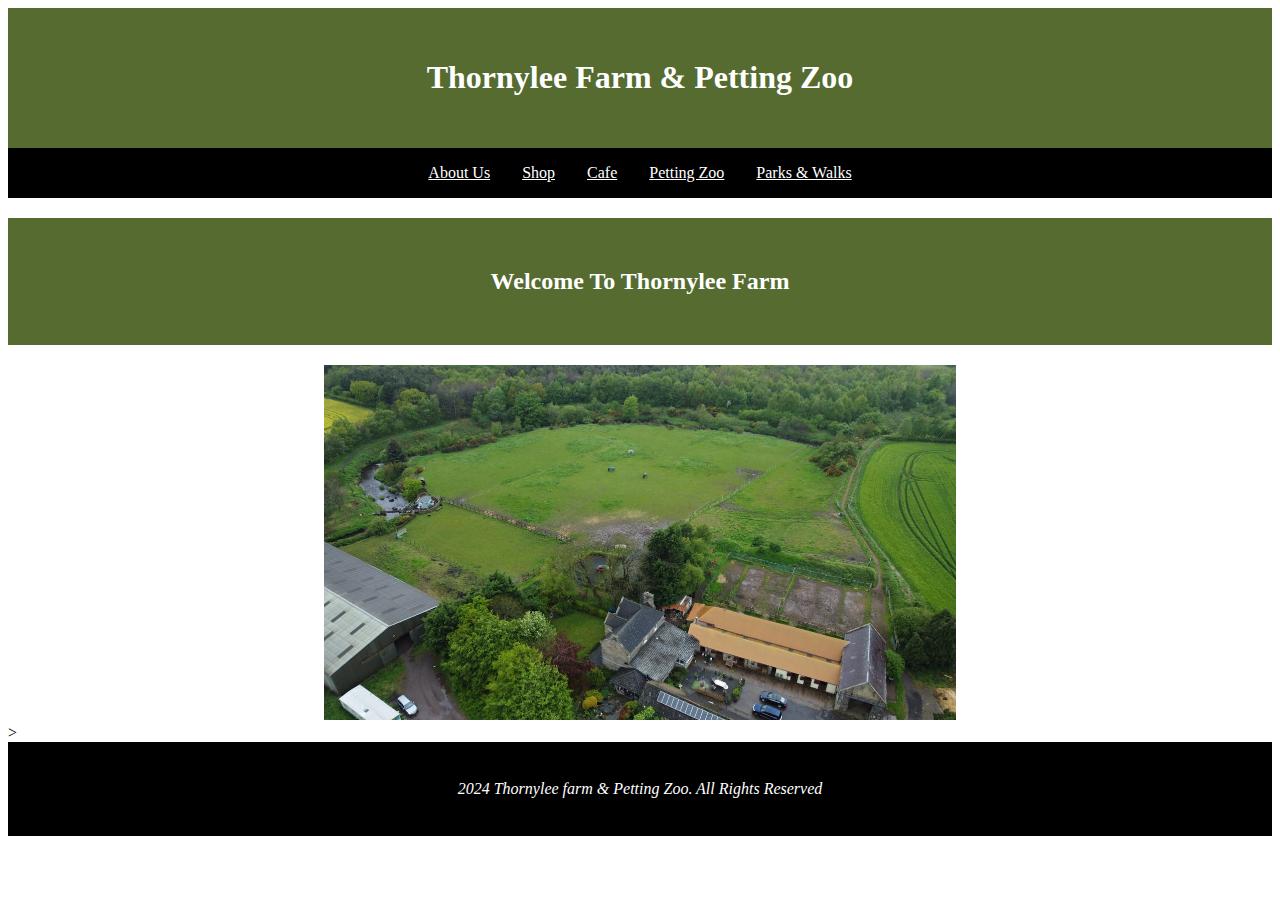
<file: index.html>
<!DOCTYPE html>

<html lang="en_GB">
    <head>
        <title>Thornylee Farm & Petting Zoo</title>
        <link rel="stylesheet" href="css/main.1.css">

    </head>

<body>

    <header>
        <h1>Thornylee Farm & Petting Zoo</h1>  
    </header>

    <nav>
        <a href="About us.html">About Us</a>
        <a href="Shop.html">Shop</a>
        <a href="Cafe.html">Cafe</a>
        <a href="Petting zoo.html">Petting Zoo</a>
        <a href="Parks & walks.html">Parks & Walks</a>
    </nav>
    
    <h2>Welcome To Thornylee Farm</h2>

    <img src="images/pexels-photo-12330558.jpeg" alt="Birdseye view of the farm">
    <class="center">

>







</body>
<footer>
    <p>2024 Thornylee farm & Petting Zoo. All Rights Reserved</p>
</footer>
</html>
</file>
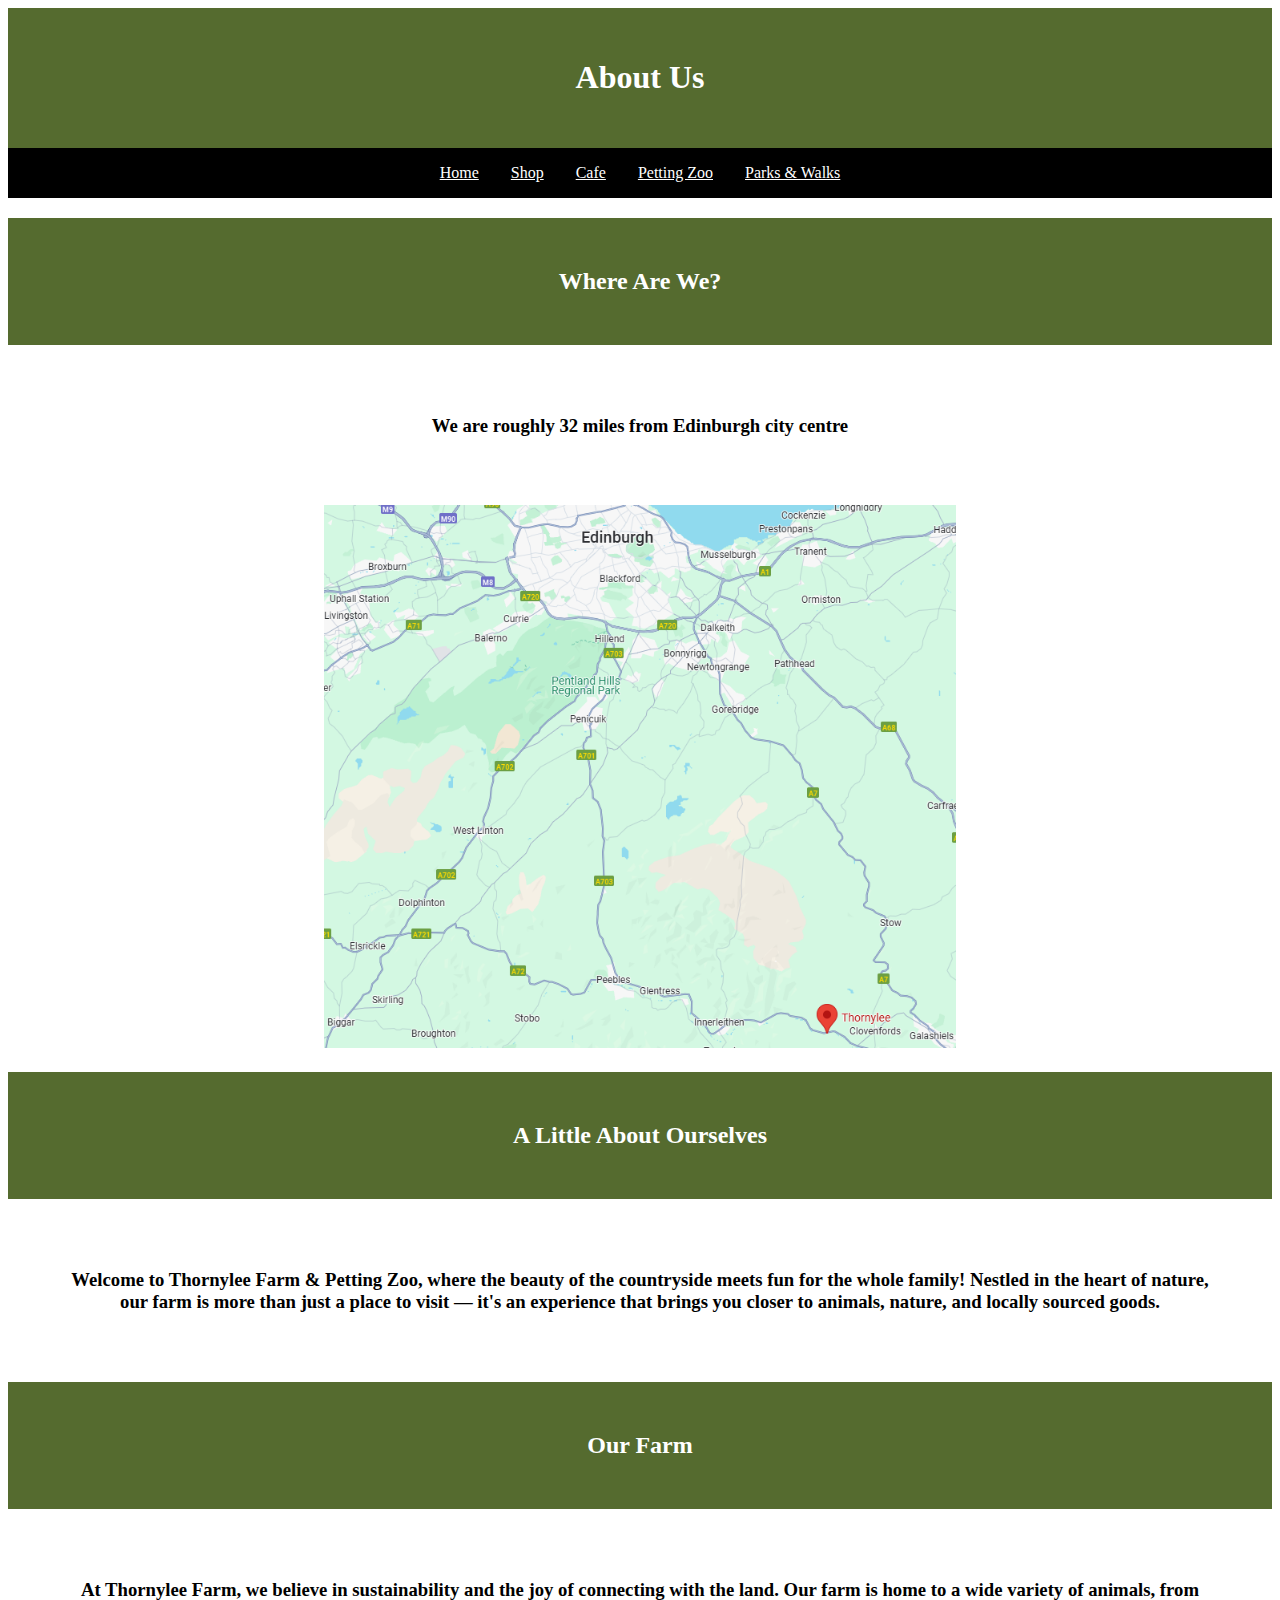
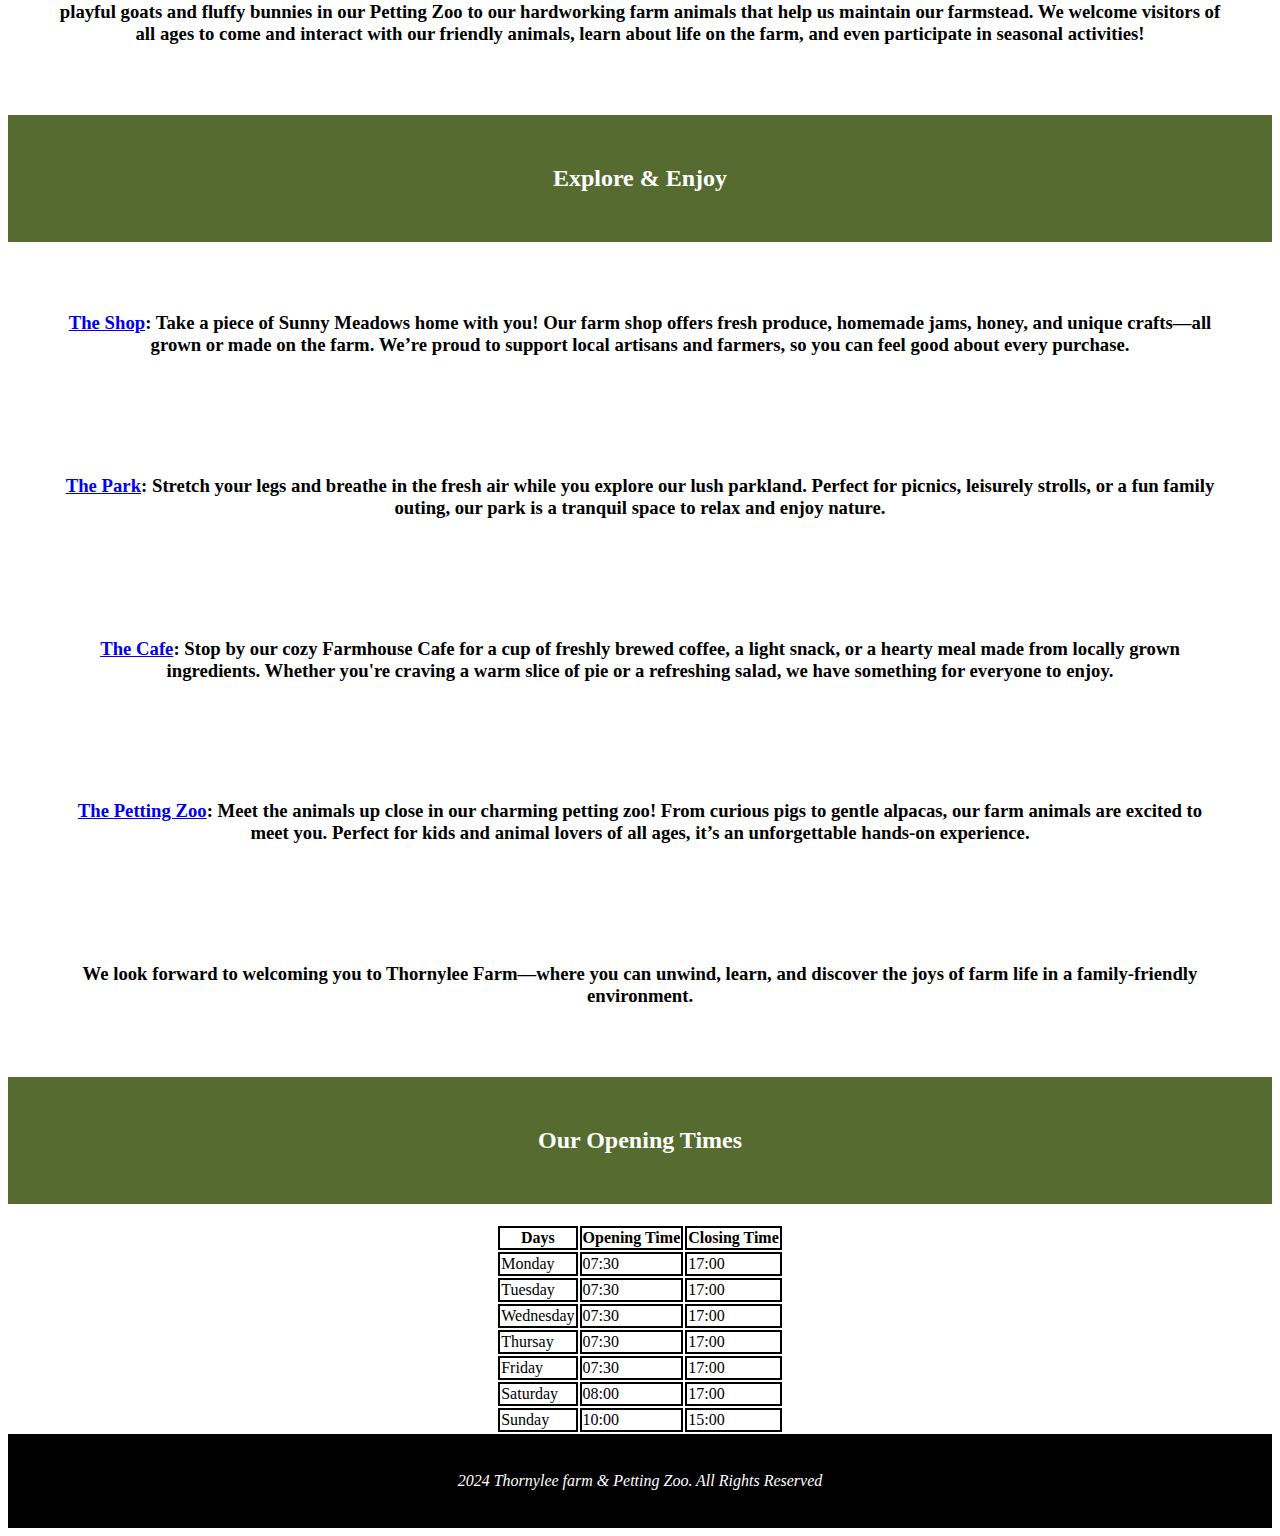
<file: About us.html>
<!DOCTYPE html>

<html lang="en_GB">
    <head>
        <title>About Us</title>
        <link rel="stylesheet" href="./css/main.1.css">

    </head>

<body>

    <header>
        <h1>About Us</h1>  
    </header>

    <nav>
        <a href="index.html">Home</a>
        <a href="Shop.html">Shop</a>
        <a href="Cafe.html">Cafe</a>
        <a href="Petting zoo.html">Petting Zoo</a>
        <a href="Parks & walks.html">Parks & Walks</a>
    </nav>
    
    <h2>Where Are We?</h2>
    
    <h3>We are roughly 32 miles from Edinburgh city centre</h3>

    <img src="images/thorlyleelocation.png" alt="A map showing our location in relation to Edinburgh's city centre">

    <h2>A Little About Ourselves</h2>

    <h3>Welcome to Thornylee Farm & Petting Zoo, where the beauty of the countryside meets fun for the whole family! Nestled in the heart of nature, our farm is more than just a place to visit — it's an experience that brings you closer to animals, nature, and locally sourced goods.</h3>

    <h2>Our Farm</h2>

    <h3>At Thornylee Farm, we believe in sustainability and the joy of connecting with the land. Our farm is home to a wide variety of animals, from playful goats and fluffy bunnies in our Petting Zoo to our hardworking farm animals that help us maintain our farmstead. We welcome visitors of all ages to come and interact with our friendly animals, learn about life on the farm, and even participate in seasonal activities!</h3>

    <h2>Explore & Enjoy</h2>

    <h3><a href="Shop.html">The Shop</a>: Take a piece of Sunny Meadows home with you! Our farm shop offers fresh produce, homemade jams, honey, and unique crafts—all grown or made on the farm. We’re proud to support local artisans and farmers, so you can feel good about every purchase.</h3>

    <h3><a href="Parks & walks.html">The Park</a>: Stretch your legs and breathe in the fresh air while you explore our lush parkland. Perfect for picnics, leisurely strolls, or a fun family outing, our park is a tranquil space to relax and enjoy nature.</h3>

    <h3><a href="Cafe.html">The Cafe</a>: Stop by our cozy Farmhouse Cafe for a cup of freshly brewed coffee, a light snack, or a hearty meal made from locally grown ingredients. Whether you're craving a warm slice of pie or a refreshing salad, we have something for everyone to enjoy.</h3>

    <h3><a href="Petting zoo.html">The Petting Zoo</a>: Meet the animals up close in our charming petting zoo! From curious pigs to gentle alpacas, our farm animals are excited to meet you. Perfect for kids and animal lovers of all ages, it’s an unforgettable hands-on experience.</h3>

    <h3>We look forward to welcoming you to Thornylee Farm—where you can unwind, learn, and discover the joys of farm life in a family-friendly environment.</h3>

    <h2>Our Opening Times</h2>

    <table class="center">
        <tr>
            <th>Days</th>
            <th>Opening Time</th>
            <th>Closing Time</th>
        </tr>
        <tr>
            <td>Monday</td>
            <td>07:30</td>
            <td>17:00</td>
        </tr>
        <tr>
            <td>Tuesday</td>
            <td>07:30</td>
            <td>17:00</td>
        </tr>
        <tr>
            <td>Wednesday</td>
            <td>07:30</td>
            <td>17:00</td>
        </tr>
        <tr>
            <td>Thursay</td>
            <td>07:30</td>
            <td>17:00</td>
        </tr>
        <tr>
            <td>Friday</td>
            <td>07:30</td>
            <td>17:00</td>
        </tr>
        <tr>
            <td>Saturday</td>
            <td>08:00</td>
            <td>17:00</td>
        </tr>
        <tr>
            <td>Sunday</td>
            <td>10:00</td>
            <td>15:00</td>
        </tr>
    </table>










</body>
<footer>
    <p>2024 Thornylee farm & Petting Zoo. All Rights Reserved</p>
</footer>
</html>
</file>
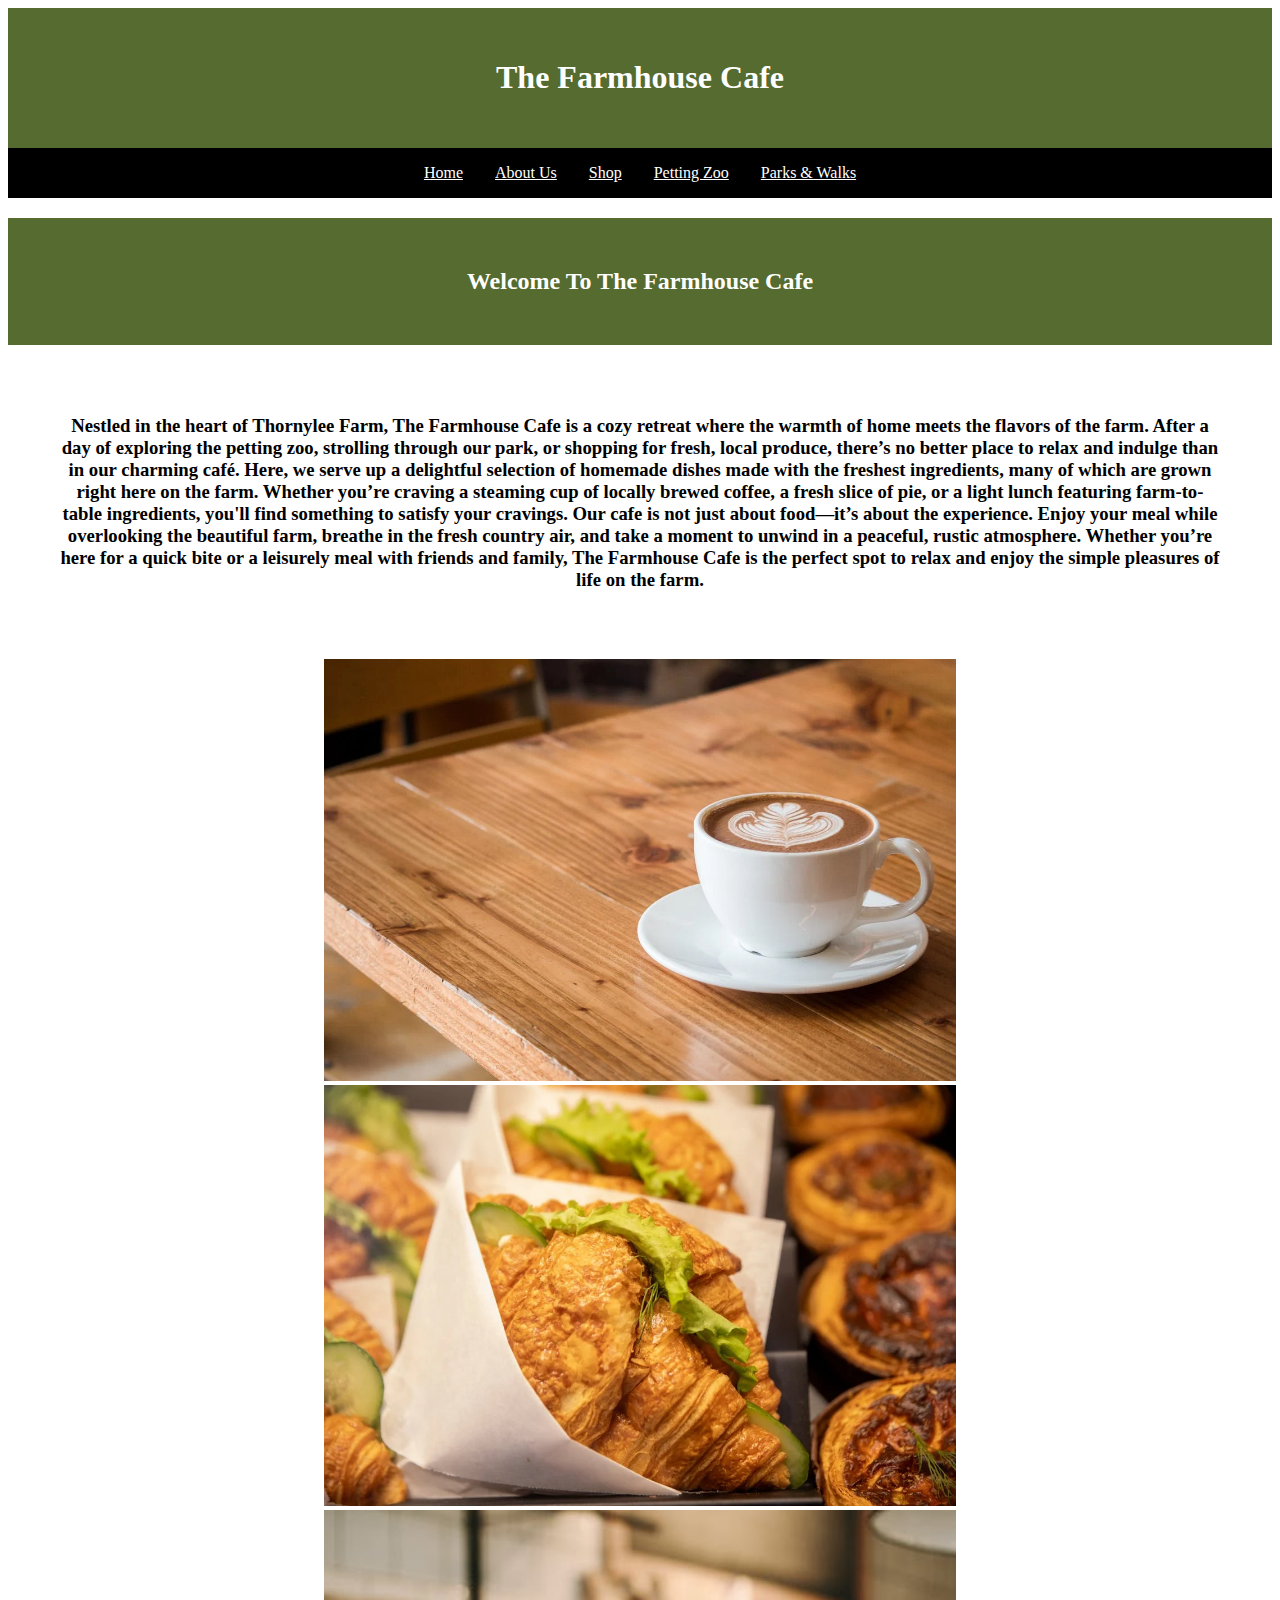
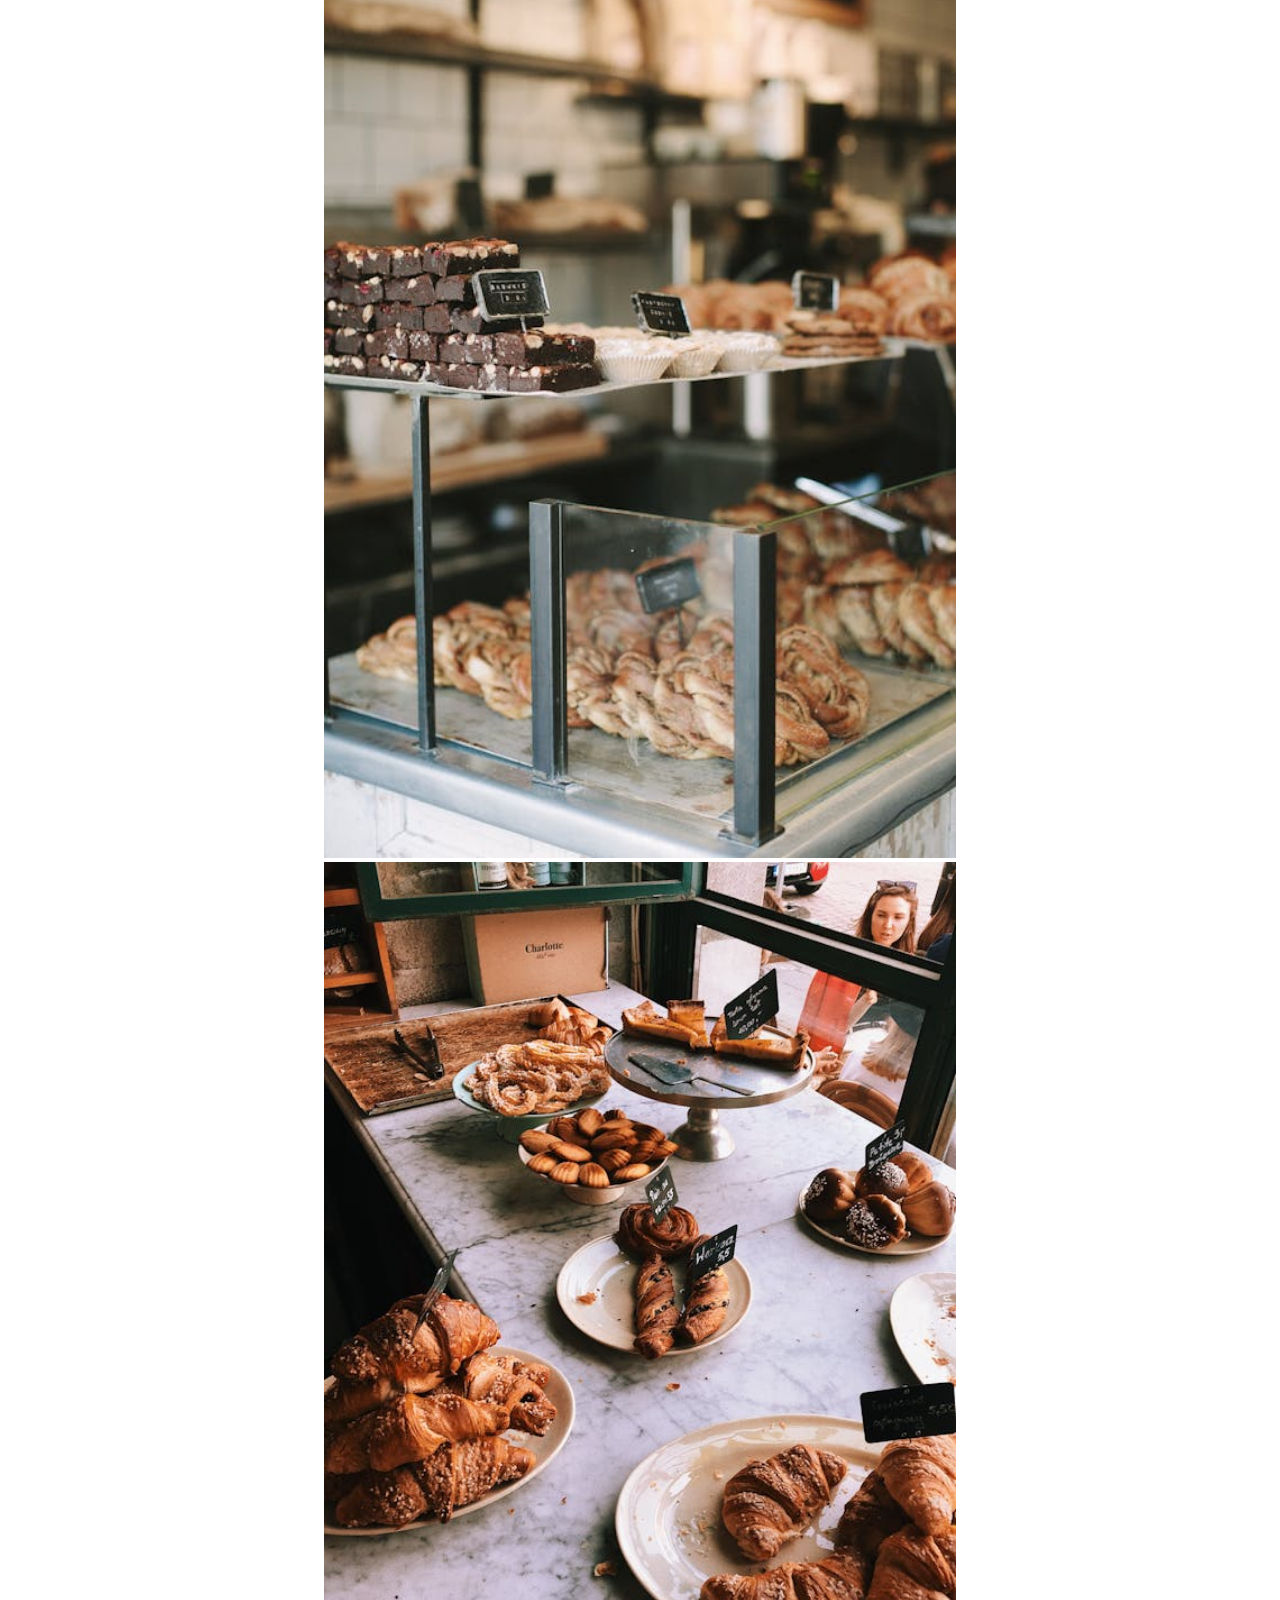
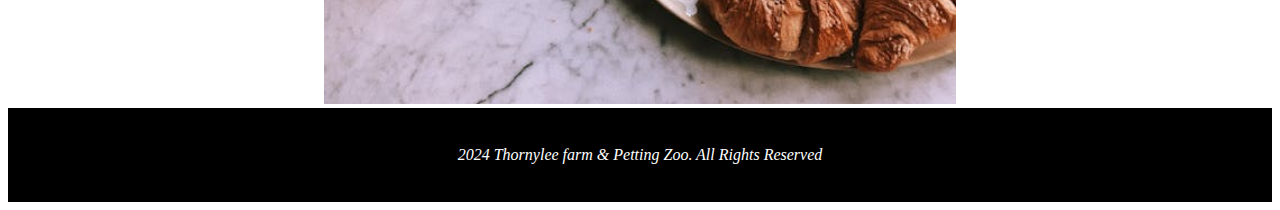
<file: Cafe.html>
<!DOCTYPE html>

<html lang="en_GB">
    <head>
        <title>The Farmhouse Cafe</title>
        <link rel="stylesheet" href="./css/main.1.css">

    </head>

<body>

    <header>
        <h1>The Farmhouse Cafe</h1>  
    </header>

    <nav>
        <a href="index.html">Home</a>
        <a href="About us.html">About Us</a>
        <a href="Shop.html">Shop</a>
        <a href="Petting zoo.html">Petting Zoo</a>
        <a href="Parks & walks.html">Parks & Walks</a>
    </nav>
    
<h2>Welcome To The Farmhouse Cafe</h2>

<h3>Nestled in the heart of Thornylee Farm, The Farmhouse Cafe is a cozy retreat where the warmth of home meets the flavors of the farm. After a day of exploring the petting zoo, strolling through our park, or shopping for fresh, local produce, there’s no better place to relax and indulge than in our charming café.

    Here, we serve up a delightful selection of homemade dishes made with the freshest ingredients, many of which are grown right here on the farm. Whether you’re craving a steaming cup of locally brewed coffee, a fresh slice of pie, or a light lunch featuring farm-to-table ingredients, you'll find something to satisfy your cravings.
    
    Our cafe is not just about food—it’s about the experience. Enjoy your meal while overlooking the beautiful farm, breathe in the fresh country air, and take a moment to unwind in a peaceful, rustic atmosphere. Whether you’re here for a quick bite or a leisurely meal with friends and family, The Farmhouse Cafe is the perfect spot to relax and enjoy the simple pleasures of life on the farm.</h3>

<img src="images/cafe1.webp">

<img src="images/cafe2.webp">

<img src="images/cafe3.jpeg">

<img src="images/cafe4.jpeg">









</body>
<footer>
    <p>2024 Thornylee farm & Petting Zoo. All Rights Reserved</p>
</footer>
</html>
</file>
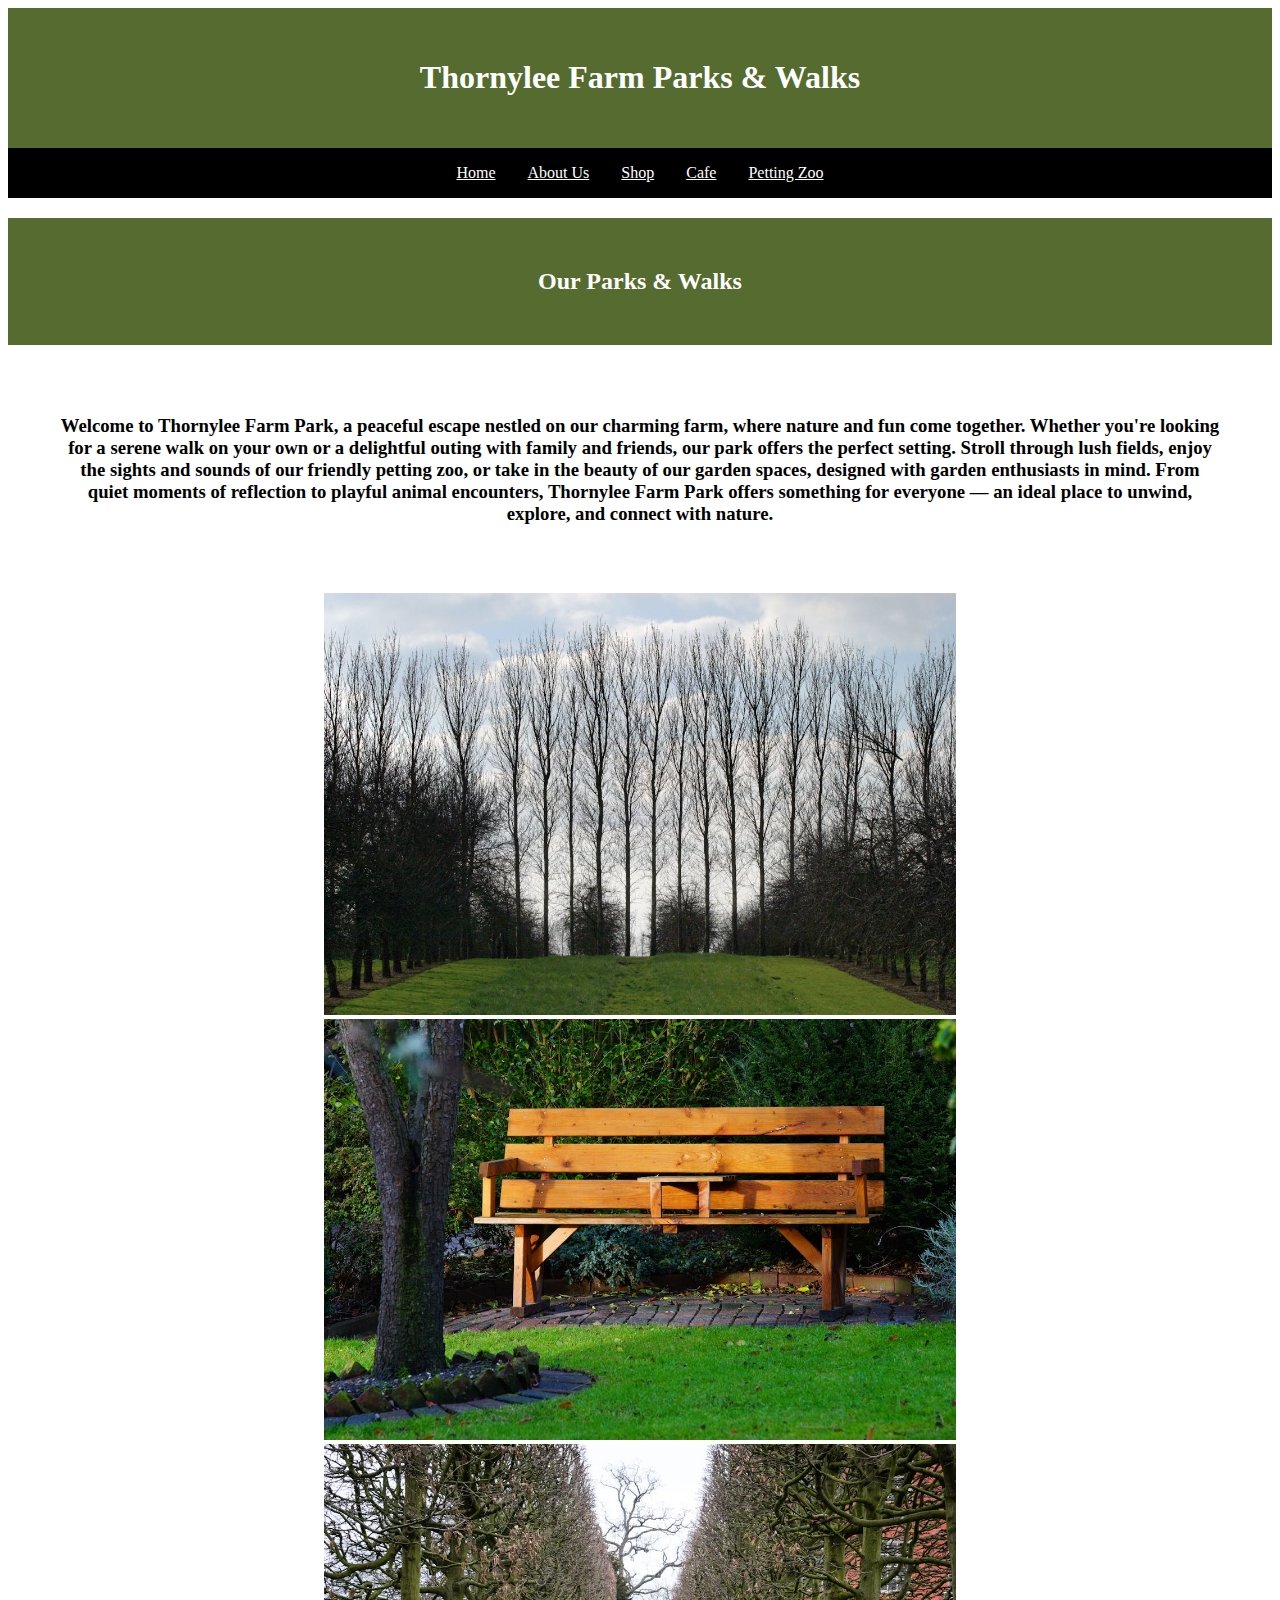
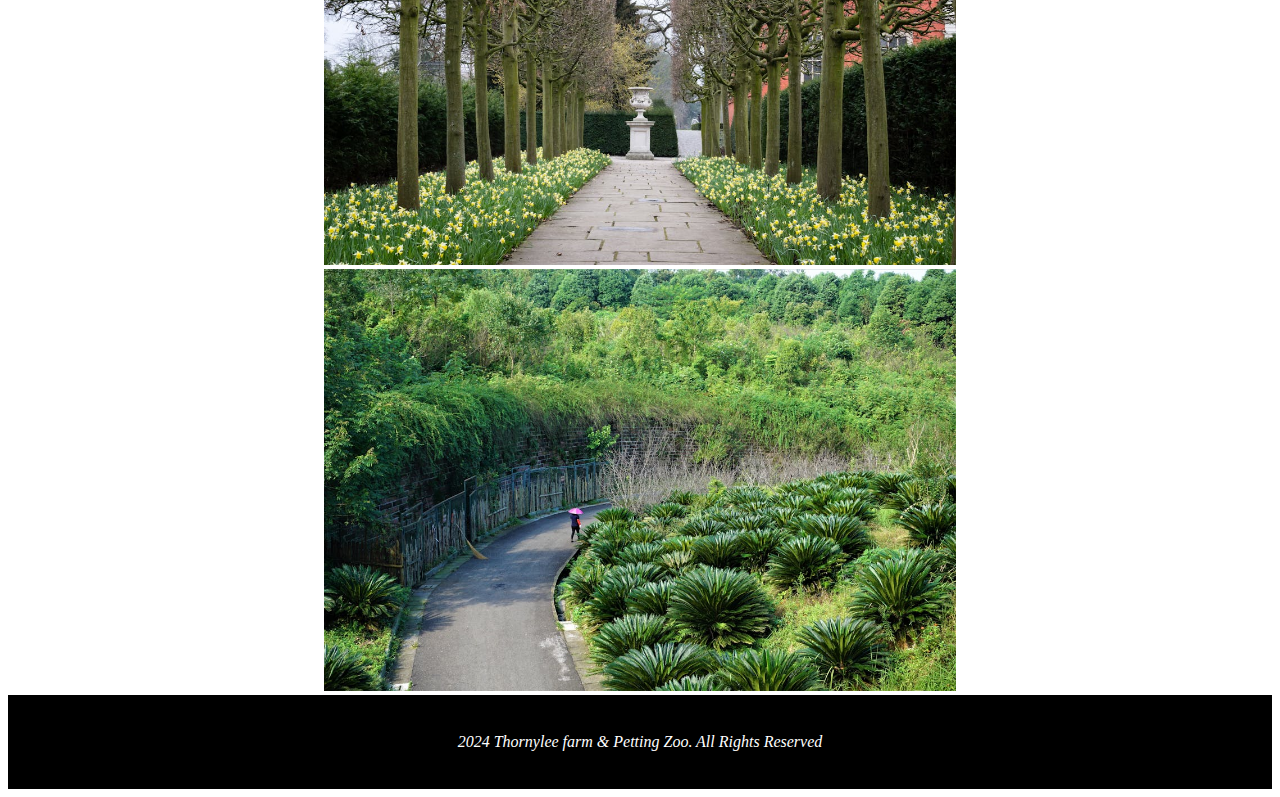
<file: Parks & walks.html>
<!DOCTYPE html>

<html lang="en_GB">
    <head>
        <title>Thornylee Farm Parks & Walks</title>
        <link rel="stylesheet" href="./css/main.1.css">

    </head>

<body>

    <header>
        <h1>Thornylee Farm Parks & Walks</h1>  
    </header>

    <nav>
        <a href="index.html">Home</a>
        <a href="About us.html">About Us</a>
        <a href="Shop.html">Shop</a>
        <a href="Cafe.html">Cafe</a>
        <a href="Petting zoo.html">Petting Zoo</a>
    </nav>
    
    <h2>Our Parks & Walks</h2>

    <h3>Welcome to Thornylee Farm Park, a peaceful escape nestled on our charming farm, where nature and fun come together. Whether you're looking for a serene walk on your own or a delightful outing with family and friends, our park offers the perfect setting. Stroll through lush fields, enjoy the sights and sounds of our friendly petting zoo, or take in the beauty of our garden spaces, designed with garden enthusiasts in mind. From quiet moments of reflection to playful animal encounters, Thornylee Farm Park offers something for everyone — an ideal place to unwind, explore, and connect with nature.</h3>

<img src="images/nature park1.jpeg">

<img src="images/nature park2.jpeg">

<img src="images/nature park3.jpeg">

<img src="images/nature park4.jpeg">







</body>
<footer>
    <p>2024 Thornylee farm & Petting Zoo. All Rights Reserved</p>
</footer>
</html>
</file>
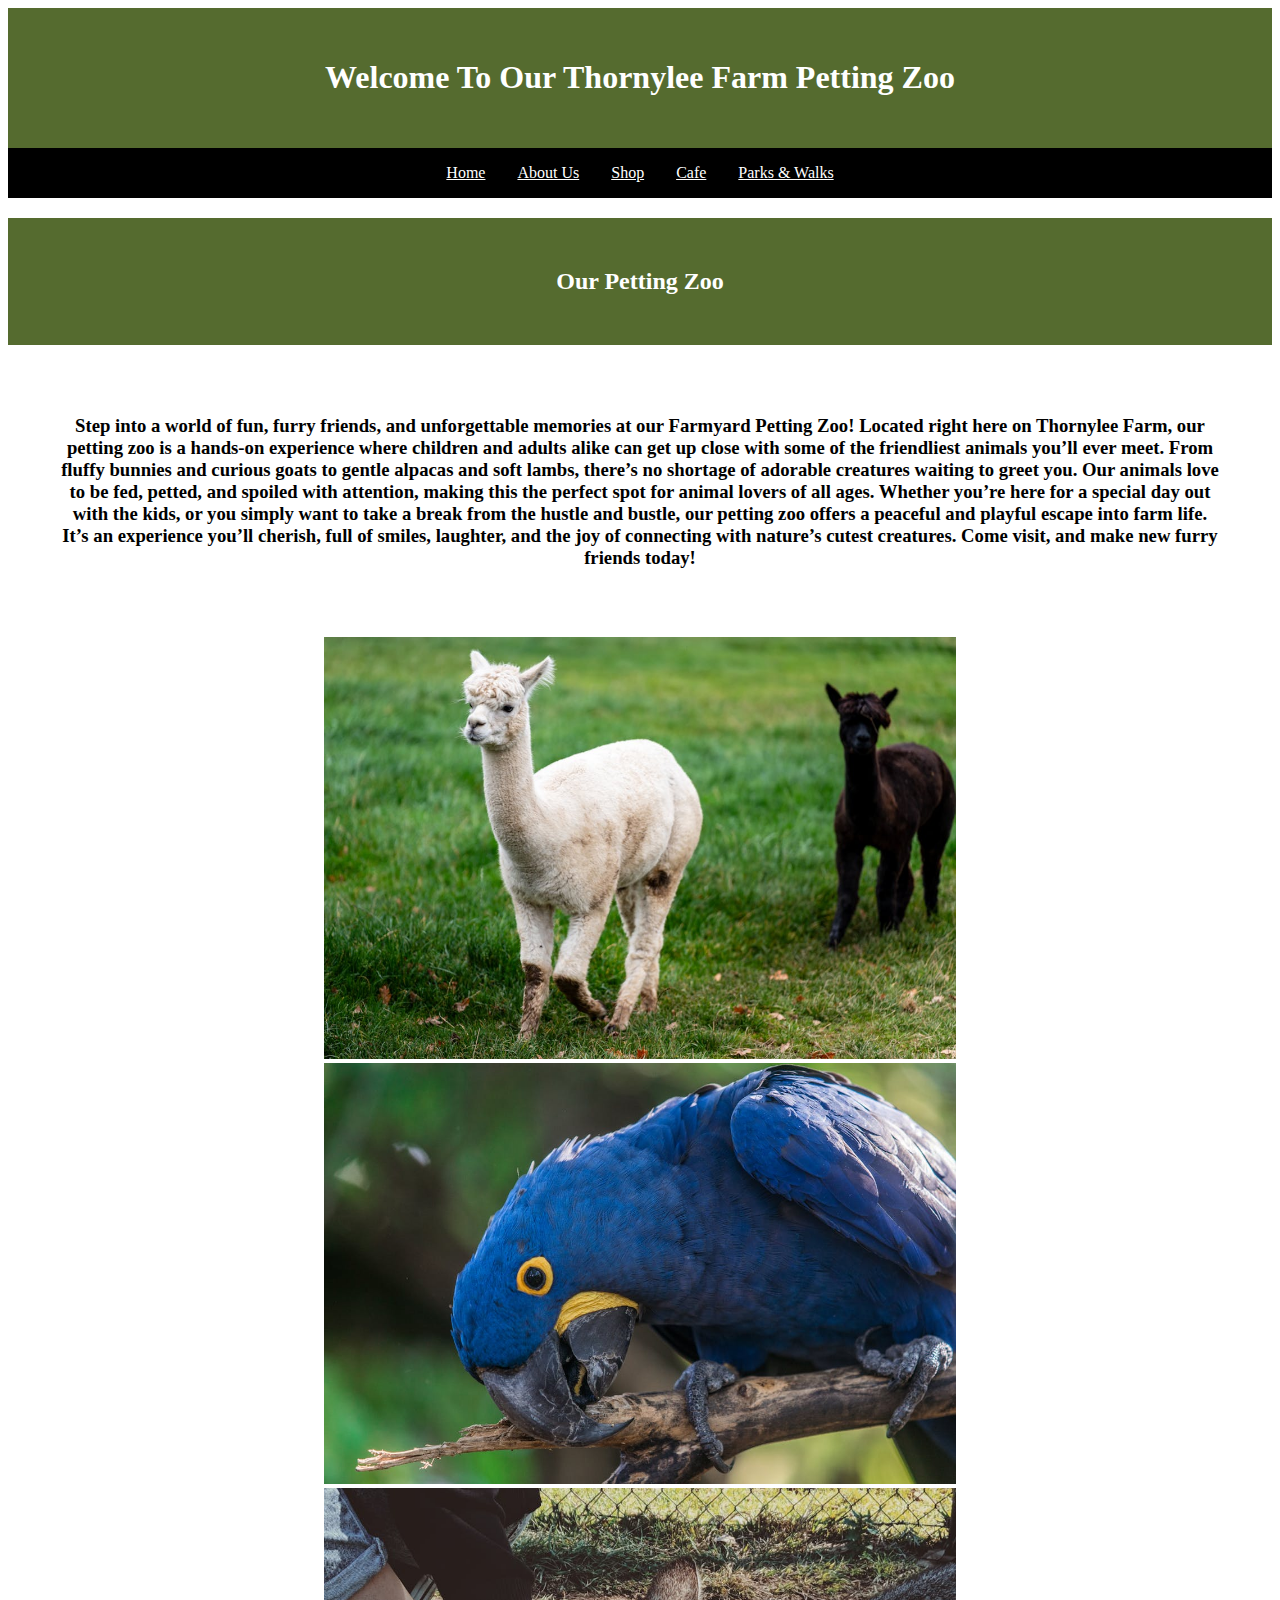
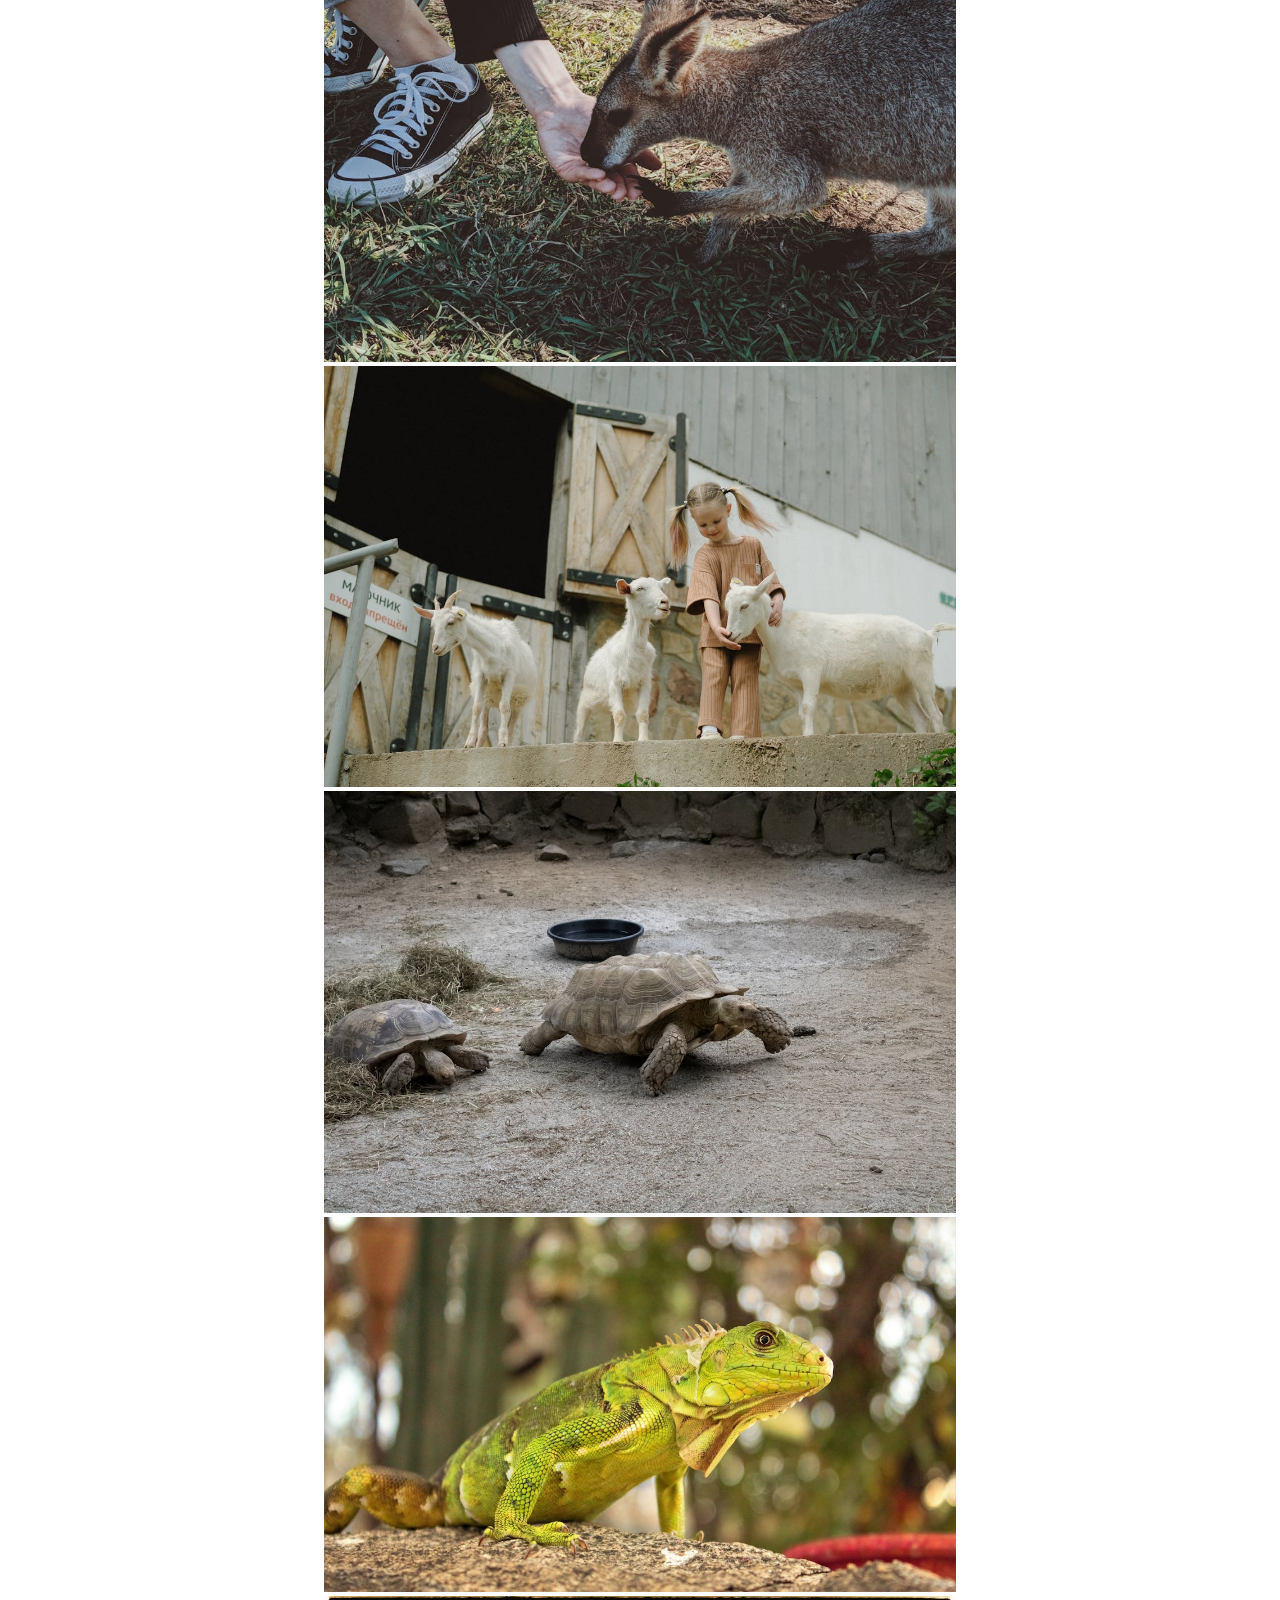
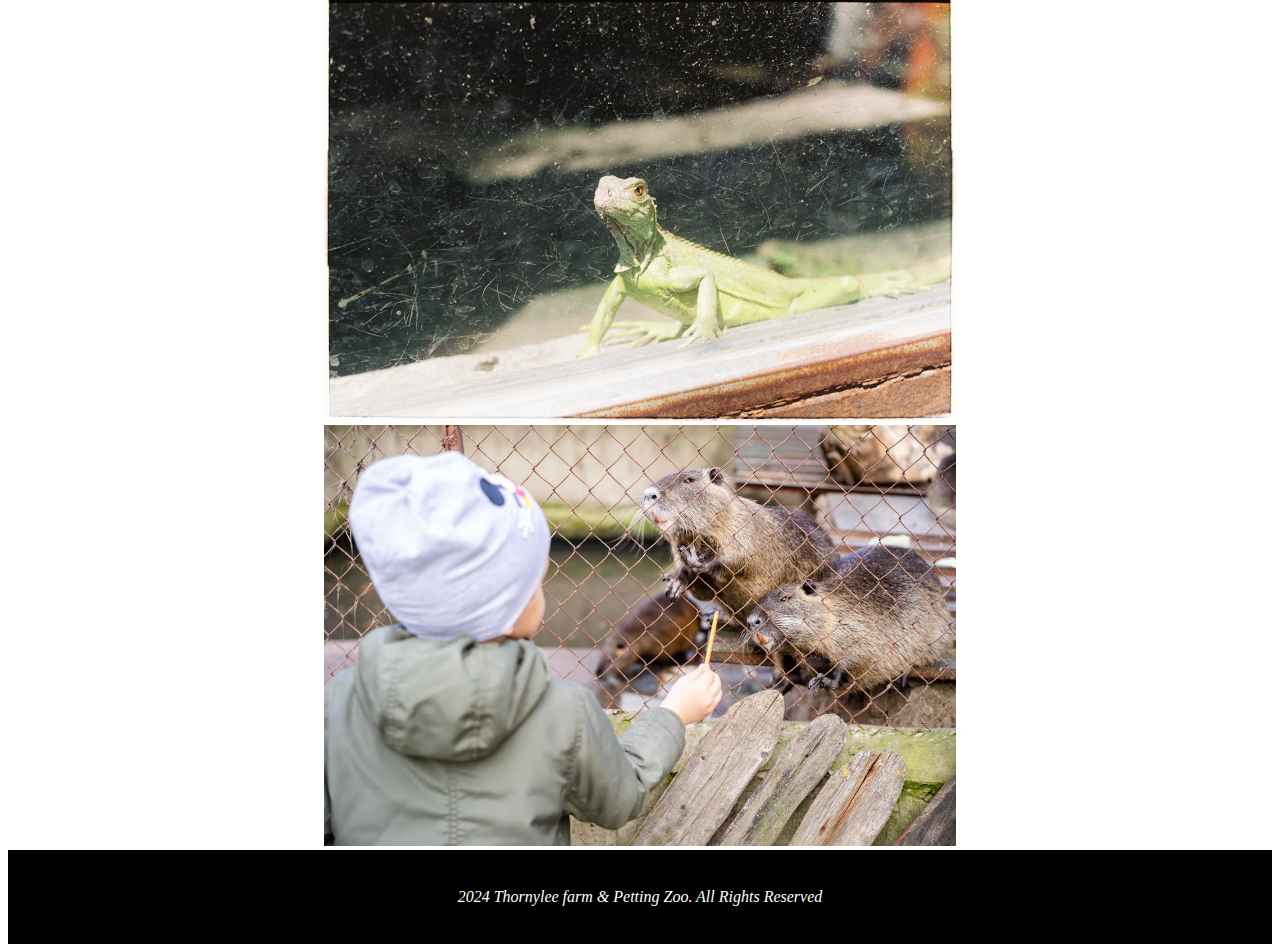
<file: Petting zoo.html>
<!DOCTYPE html>

<html lang="en_GB">
    <head>
        <title>Thornylee Farm Petting Zoo</title>
        <link rel="stylesheet" href="./css/main.1.css">

    </head>

<body>

    <header>
        <h1>Welcome To Our Thornylee Farm Petting Zoo</h1>  
    </header>

    <nav>
        <a href="index.html">Home</a>
        <a href="About us.html">About Us</a>
        <a href="Shop.html">Shop</a>
        <a href="Cafe.html">Cafe</a>
        <a href="Parks & walks.html">Parks & Walks</a>
    </nav>
    
<h2>Our Petting Zoo</h2>

<h3>Step into a world of fun, furry friends, and unforgettable memories at our Farmyard Petting Zoo! Located right here on Thornylee Farm, our petting zoo is a hands-on experience where children and adults alike can get up close with some of the friendliest animals you’ll ever meet.

    From fluffy bunnies and curious goats to gentle alpacas and soft lambs, there’s no shortage of adorable creatures waiting to greet you. Our animals love to be fed, petted, and spoiled with attention, making this the perfect spot for animal lovers of all ages.
    
    Whether you’re here for a special day out with the kids, or you simply want to take a break from the hustle and bustle, our petting zoo offers a peaceful and playful escape into farm life. It’s an experience you’ll cherish, full of smiles, laughter, and the joy of connecting with nature’s cutest creatures.
    
    Come visit, and make new furry friends today!</h3>

<img src="images/animals1.jpeg" >

<img src="images/animals2.jpeg">

<img src="images/animals3.jpeg">

<img src="images/animals4.jpeg">

<img src="images/animals5.jpeg">

<img src="images/animals6.jpeg">

<img src="images/animals7.jpeg">

<img src="images/animals8.jpeg">








</body>
<footer>
    <p>2024 Thornylee farm & Petting Zoo. All Rights Reserved</p>
</footer>
</html>
</file>
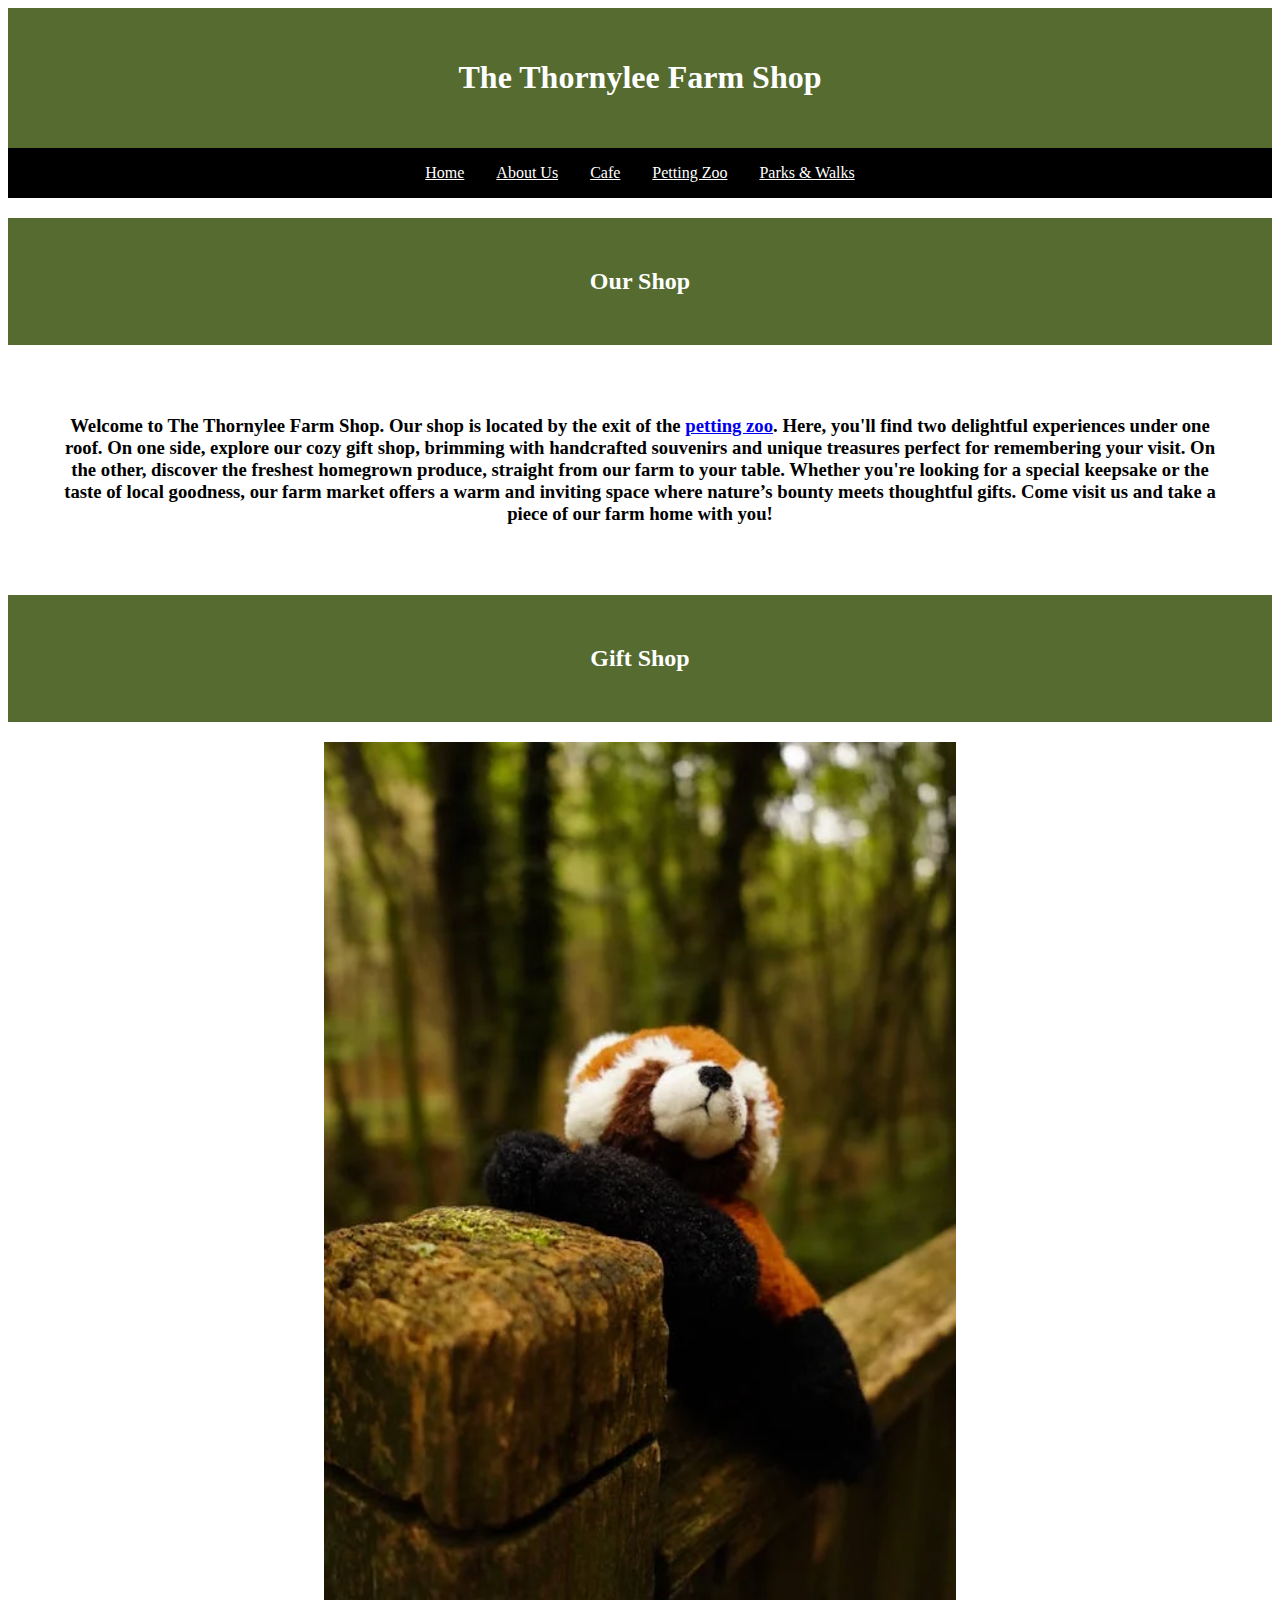
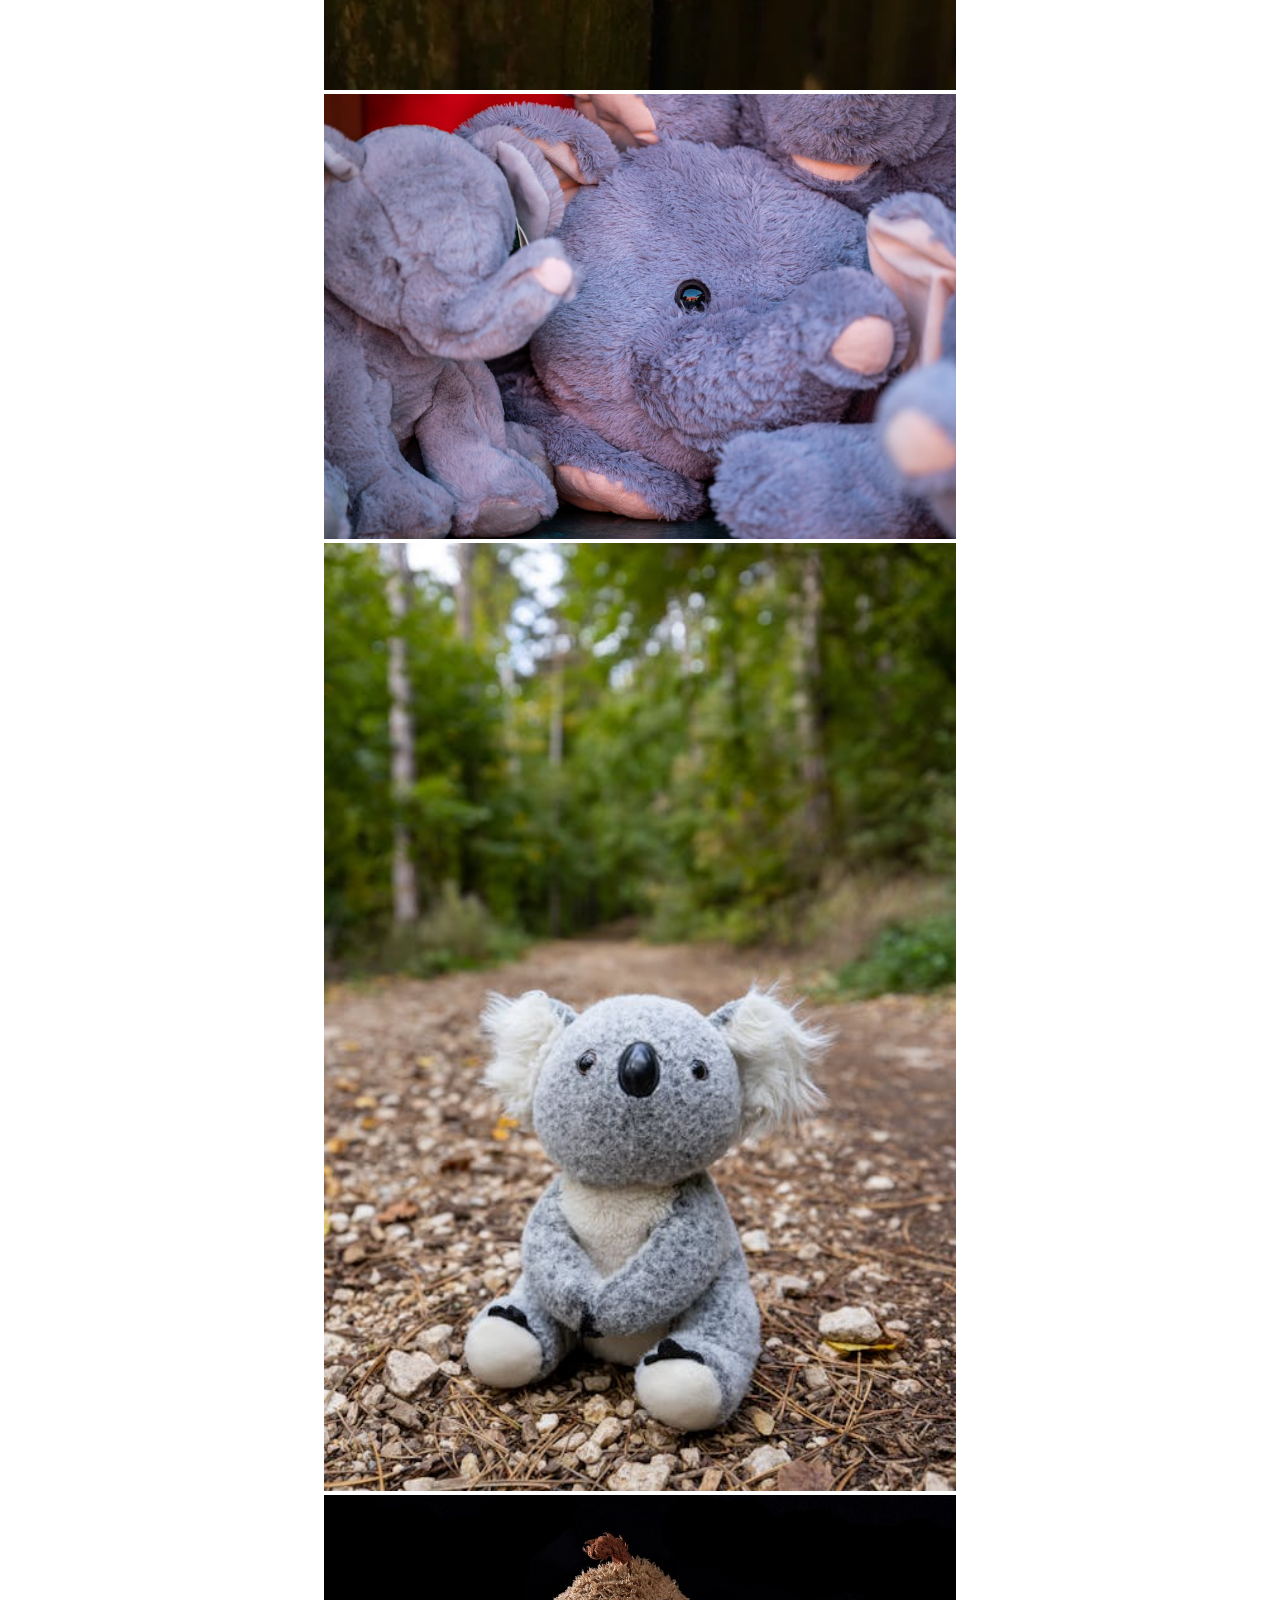
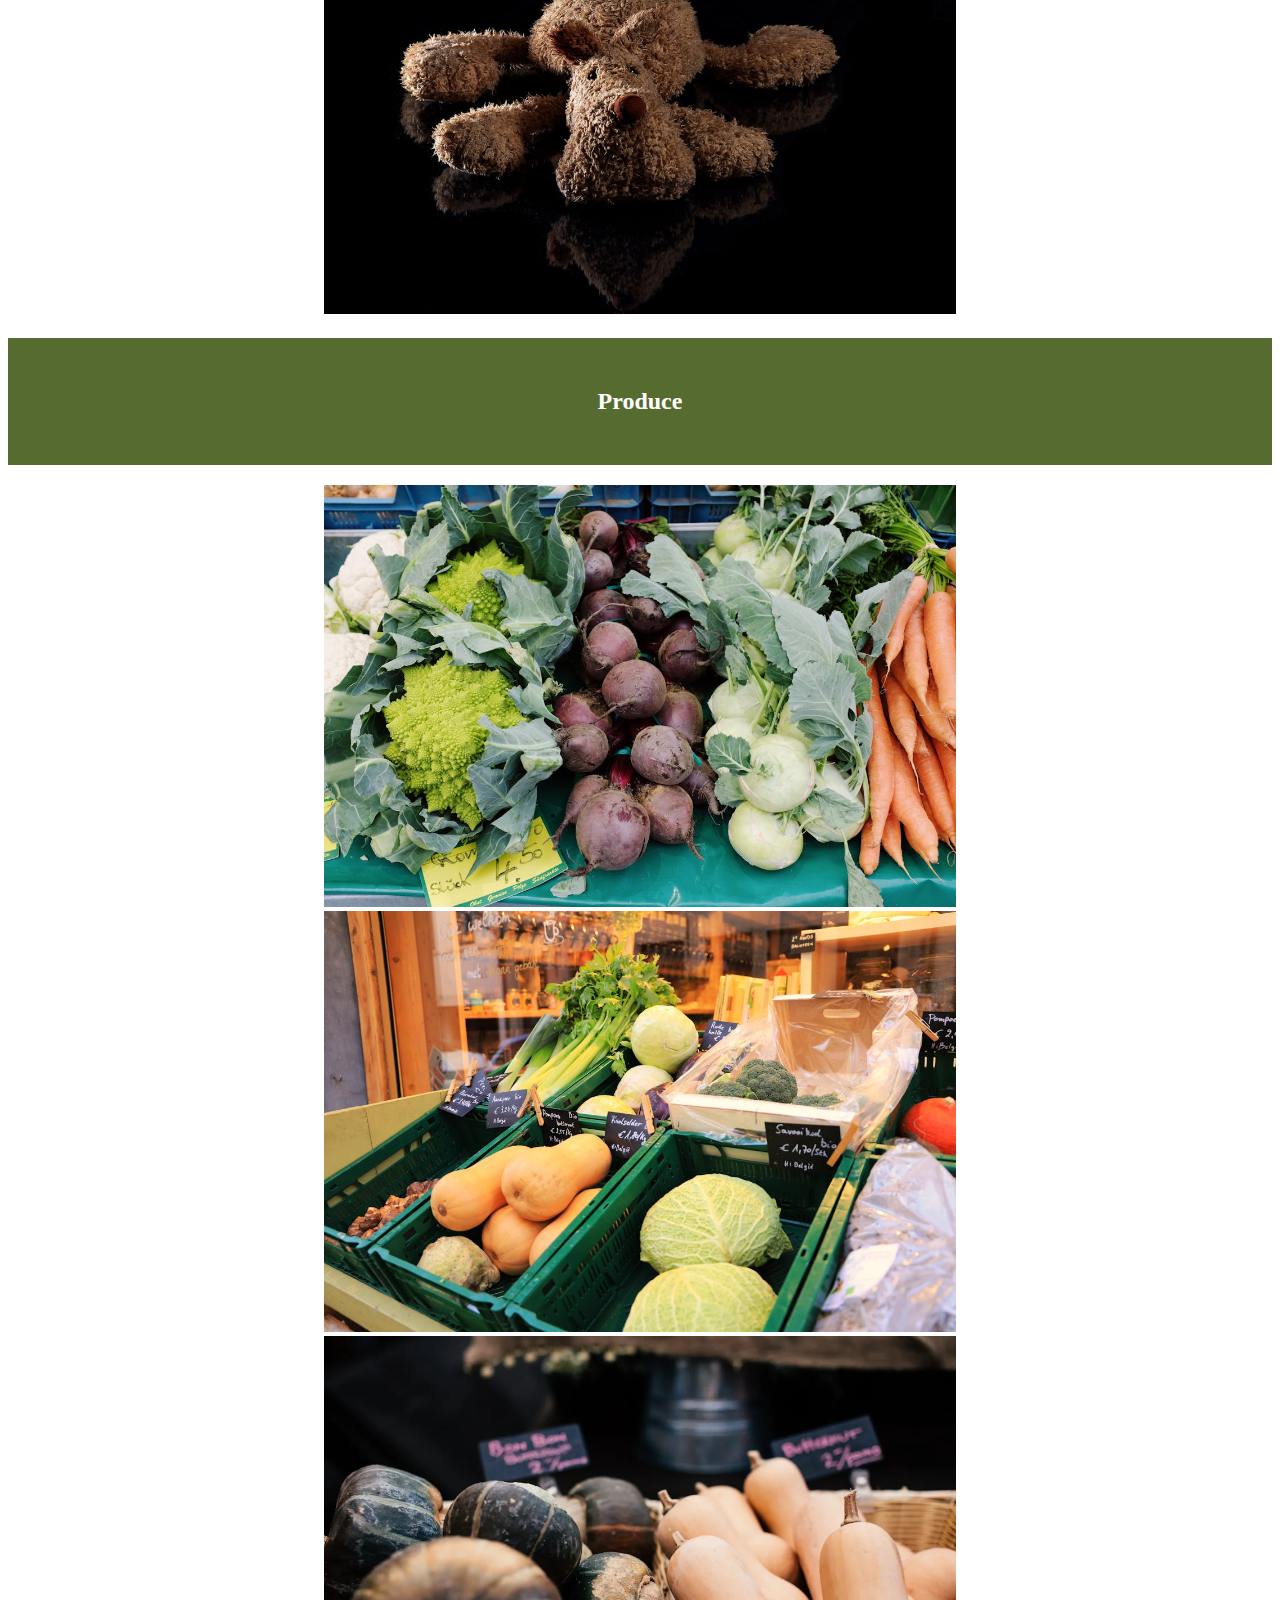
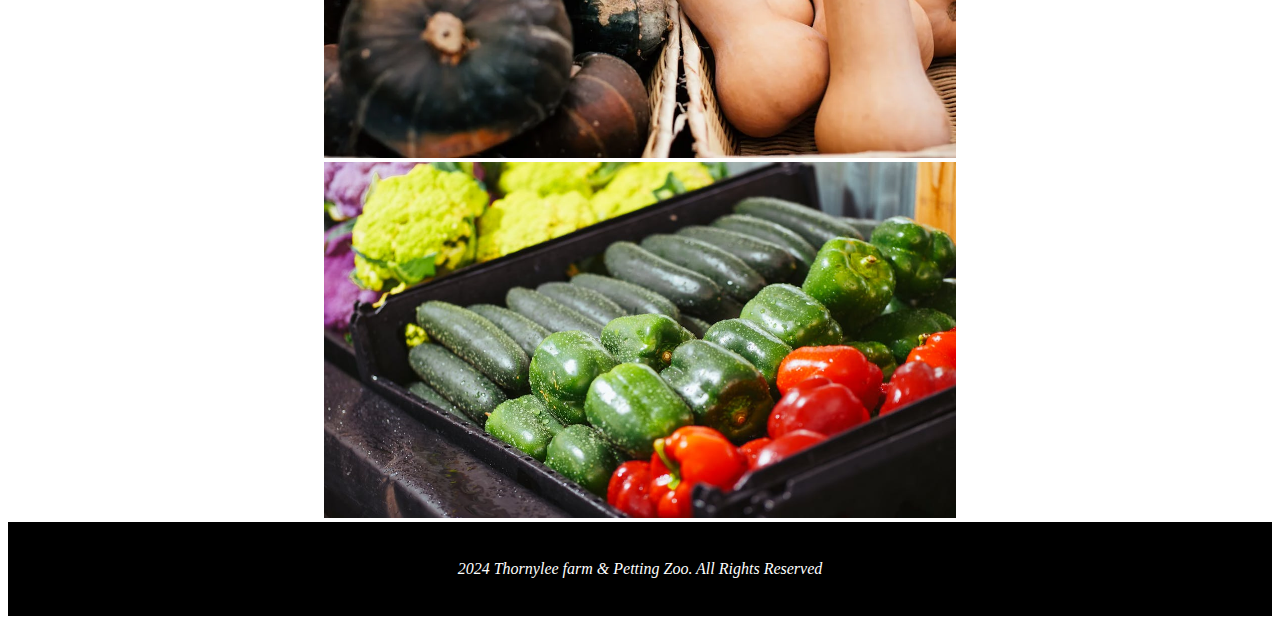
<file: Shop.html>
<!DOCTYPE html>

<html lang="en_GB">
    <head>
        <title>Thornylee Farm Shop</title>
        <link rel="stylesheet" href="./css/main.1.css">

    </head>

<body>

    <header>
        <h1>The Thornylee Farm Shop</h1>  
    </header>

    <nav>
        <a href="index.html">Home</a>
        <a href="About us.html">About Us</a>
        <a href="Cafe.html">Cafe</a>
        <a href="Petting zoo.html">Petting Zoo</a>
        <a href="Parks & walks.html">Parks & Walks</a>
    </nav>
    
<h2>Our Shop</h2>
<h3>Welcome to The Thornylee Farm Shop. Our shop is located by the exit of the <a href="Petting zoo.html">petting zoo</a>. Here, you'll find two delightful experiences under one roof. On one side, explore our cozy gift shop, brimming with handcrafted souvenirs and unique treasures perfect for remembering your visit. On the other, discover the freshest homegrown produce, straight from our farm to your table. Whether you're looking for a special keepsake or the taste of local goodness, our farm market offers a warm and inviting space where nature’s bounty meets thoughtful gifts. Come visit us and take a piece of our farm home with you!



</h3>


<h2>Gift Shop</h2>

<img src="images/shop3.webp" alt="Image of Fox plushie found in our shop.">

<img src="images/shop1.jpeg" alt="Image of Elephant plushie found in our shop.">

<img src="images/shop2.jpeg" alt="Image of Koala plushie found in our shop.">

<img src="images/shop5.jpeg" alt="Image of Dog plushie found in our shop.">


<h2>Produce</h2>

<img src="images/produce1.jpeg" alt="Image of produce plushie found in our shop.">

<img src="images/produce2.jpeg" alt="Image of produce plushie found in our shop.">

<img src="images/produce3.webp" alt="Image of produce plushie found in our shop.">

<img src="images/produce4.jpeg" alt="Image of produce plushie found in our shop.">


    









</body>
<footer>
    <p>2024 Thornylee farm & Petting Zoo. All Rights Reserved</p>
</footer>
</html>
</file>
<file: css/main.1.css>
header{
    background-color: darkolivegreen;
    padding: 30px;
    text-align: center;
    color: white;
}

nav{
display: flex;
justify-content: center;
background-color: rgb(0, 0, 0);
}

nav a{

display: inline-block;
color: white;
justify-content: center;
padding: 16px 16px;

}

nav a:hover{

background-color:darkolivegreen;
color: white;
}

.redcolor{
color: red;
text-align: center;
}

.greencolor{
color: green;
text-align: center;
}

.bluecolor{
color: blue;
text-align: center;
}





td, th {
    
    border: 2px solid black;
    background-color: white;

}

footer {

background-color: black; 
color: white;
text-align: center;
padding: 12px 0px;
width: 100%;

}


h2 {
    text-align: center;
    background-color: darkolivegreen;
    color: white;
    padding: 50px;
    
}

h3 {
    text-align: center;
    background-color: white;
    color: black;
    padding: 50px;
    
}

.center {
    margin-left: auto;
    margin-right: auto;
    width: auto;
}

img {
    margin-left: 25%;
    margin-right: 25%;
    width: 50%;
}

p {
    font-style: italic;
    color: white;
    text-align: center;
    border: 4px;
    padding: 10px;
}
</file>
